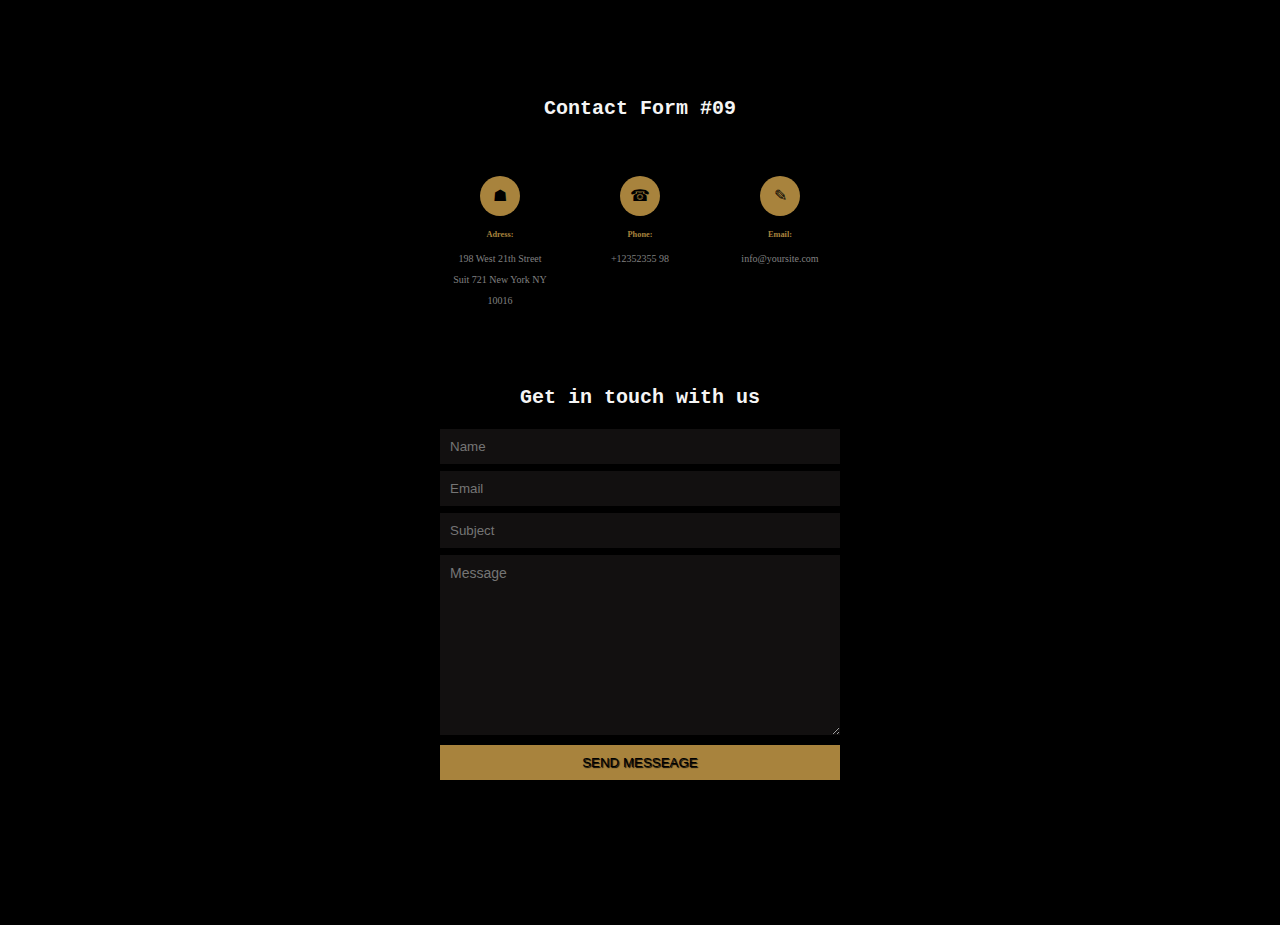
<file: index.html>
<!DOCTYPE html>
<html lang="en">
<head>
    <meta charset="UTF-8">
    <meta http-equiv="X-UA-Compatible" content="IE=edge">
    <meta name="viewport" content="width=device-width, initial-scale=1.0">
    <title>20211127</title>
    
    <link rel="stylesheet" href="./style.css">
</head>
<body>
    <section class="main">
        <h2>Contact Form #09</h2>
    </section>
        
    <div class="flexconteiner">
            <div class="box1">
                    <div class="circle">&#x2617;</div>
                <h5>Adress:</h5>
                <p>198 West 21th Street</p>
                <p>Suit 721 New York NY</p>
                <p>10016</p>
            </div>
            <div class="box2">
                <div class="circle">&#9742;</div>
                <h5>Phone:</h5>
                <p>+12352355 98</p>
            </div>
            <div class="box3">
                <div class="circle">&#x270E;</div>
                <h5>Email:</h5>
                <p>info@yoursite.com</p>
            </div>
    </div>

            <div class="title">
                <h3>Get in touch with us</h3>
            </div>

                <form action="">
                        <input type="neme" name="name" placeholder="Name">
                        <input type="mail" name="mail" placeholder="Email">
                        <input type="subject" name="subject" placeholder="Subject">
                        
                        <div class="text">
                        <textarea name="massega" placeholder="Message"></textarea>
                        </div>
                        
                        <input type="submit" class="button" value="Send messeage">
    
                </form>
</body>
</html>
</file>
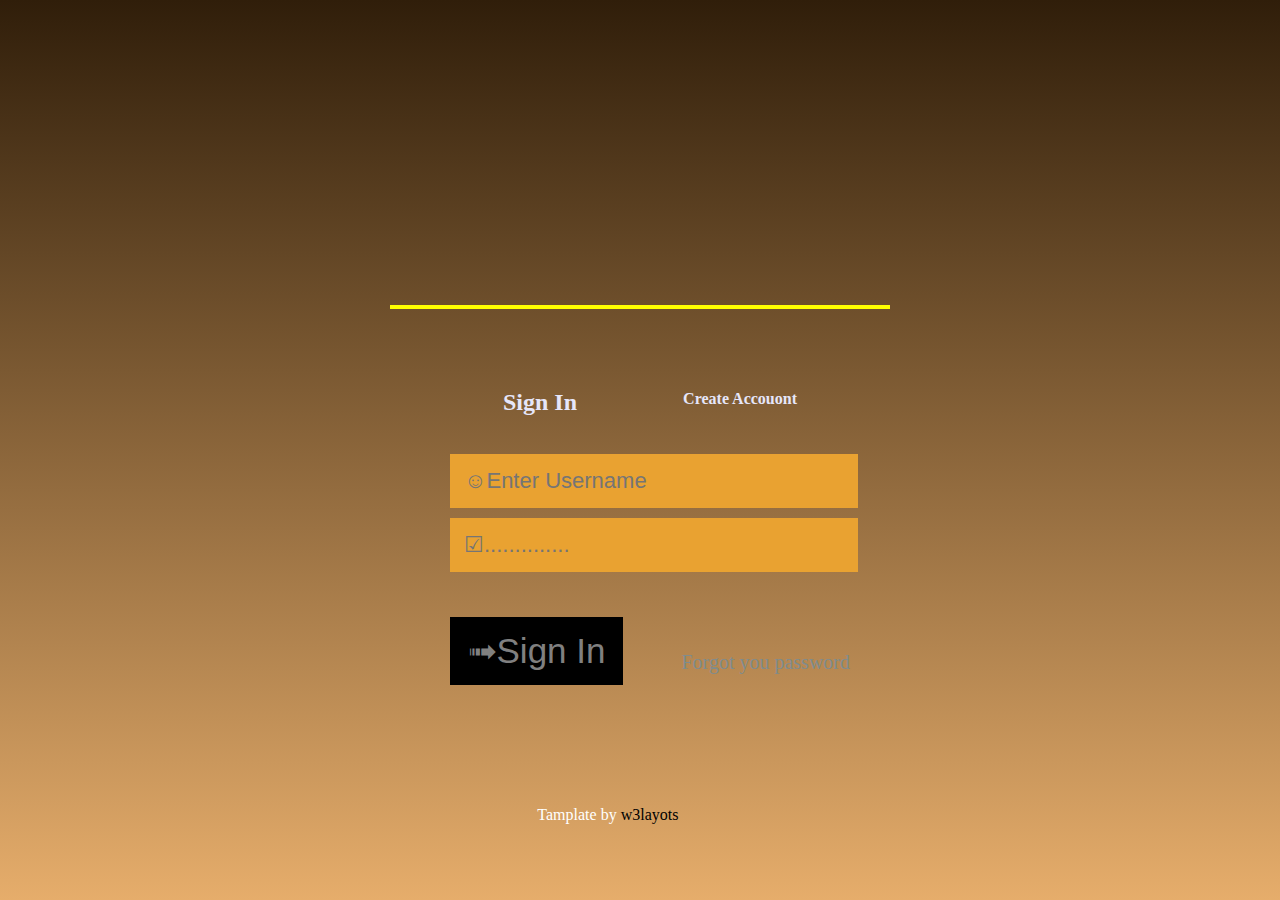
<file: 20211126.html>
<!DOCTYPE html>
<html lang="en">
<head>
    <meta charset="UTF-8">
    <meta http-equiv="X-UA-Compatible" content="IE=edge">
    <meta name="viewport" content="width=device-width, initial-scale=1.0">
    <title>20211126</title>
    <link rel="stylesheet" href="./20211126.css">
</head>
<body>
    
    <form action="">
        <div class="item">
            <h2>Sign In</h2>
            <h4>Create Accouont</h4>
        </div>
        <br>
       
        <input type="text" class="userName" name="userName"
        placeholder="&#9786;Enter Username">
        <input type="password" class="password" name="password"
        placeholder= "&#9745;..............">
        <li><a href="#">Forgot you password</a></li>
        <input type="submit" class="button" value="&#10143;Sign In">
    </form>
    <div class="foter">
        <p><span>Tamplate by</span> w3layots</p>
    </div>
</body>
</html>
</file>
<file: style.css>
*{
    box-sizing: border-box;
}
body{
    height: 100vh;
    background-color: black;
}
h2{
    text-align: center;
    color: whitesmoke;
    font-size: 20px;
    font-family: monospace;
    padding-top: 80px;
}
h3{
    text-align: center;
    color: whitesmoke;
    font-size: 20px;
    font-family: monospace;
    padding-top: 30px; 
}
h5{
    color: rgb(168, 131, 61);
}
.flexconteiner{
    width: 400px;
    height: 200px;
    
    display: flex;
    margin: 0 auto;
    justify-content: space-between;
}
.box1{
    width: 30%;
    height: 100%;
    margin-top: 40px;
    color: grey;
    text-align: center;
    font-size: 10px;
}
.box2{
    width: 30%;
    height: 100%;
    margin-top: 40px;
    color: gray;
    text-align: center;
    font-size: 10px;
}
.box3{
    width: 30%;
    height: 100%;
    margin-top: 40px;
    color: grey;
    text-align: center;
    font-size: 10px;
}

input{
    display: block;
    margin: 0 auto;
    width: 400px;
    background-color: rgba(42, 37, 37, 0.418);
    padding: 10px;
    margin-bottom: 7px;
    border:0;
    outline: 0;
}

textarea{
    width: 400px;
    height: 180px;
    font-size: 14px;
    appearance: none;
    border:0;
    outline: 0;
    padding: 10px 10px;
    background-color: rgba(42, 37, 37, 0.418);
    margin-bottom: 20px;
    display: block;
    margin: 0 auto 10px;
}
.circle{
    width: 40px;
    height: 40px;
    background-color: rgb(168, 131, 61);
    border-radius: 50px;
    margin: 0 auto;
    color: black;
    padding-top: 10px;
    font-size: 16px;
}
.button{
    background-color:rgb(168, 131, 61);
    text-transform: uppercase;
    text-shadow: 1px 1px 1px;
} 
::placeholder{
    font-family: 'Franklin Gothic Medium', 'Arial Narrow', Arial, sans-serif;
}
</file>
<file: 20211126.css>
/*  font-family: 'Lora', serif;*/
*{
    box-sizing: content-box;
}
body{
    margin: 0;
    background: linear-gradient(to bottom, #301e0a, #e6ad6b);
    height: 100vh;
    font-family:Cambria, Cochin, Georgia, Times, 'Times New Roman', serif
   
}
form{
    width: 380px;
    height: 350px;
    margin:0px auto;
    text-align: center;
    background-color: rgba(0, 0, 0, 0.657);
    top: calc(50% - 145px);
    padding: 60px;
    position: relative;
    background: url(https://wallpaperaccess.com/full/5704531.jpg) no-repeat;
    background-size: cover;
    border-top: 4px solid yellow;
}
h4, {
    margin-bottom: 45px;
}
input{
    display: block;
    width: 100%;
    padding: 14px;
    border:0;
    offset: 0;
    margin-bottom: 10px;
    /* outline:0; */
    font-size: 35px;
    background-color: rgb(233, 162, 49);
}
/* input:focus{
    background-color: #fafafa;
} */
li{
    position: absolute;
    right: 40px;
    bottom: 105px;
    list-style: none;
    font-size: 20px;
}
a{
    text-decoration: none;
    color: #7f8c8d;
    font-weight: 500;
}
.button{
    position: relative;
    float: left;
    width: 145px;
    margin-top: 35px;
    background-color: black;
    color: grey;
}
.item{
    display: flex;
    justify-content:space-around;
    color: lavender;  
    width: 400px;
}
.button:hover{
    background-color: yellow;
}
/* input::before{
    content:"11111111";
    position: relative;
    color: wheat;
} */
.userName, .password {
    font-size: 22px;
}.foter{
    position: absolute;
    bottom: 60px;
  right: 47%;
}
span{
    color: white;
}
</file>
